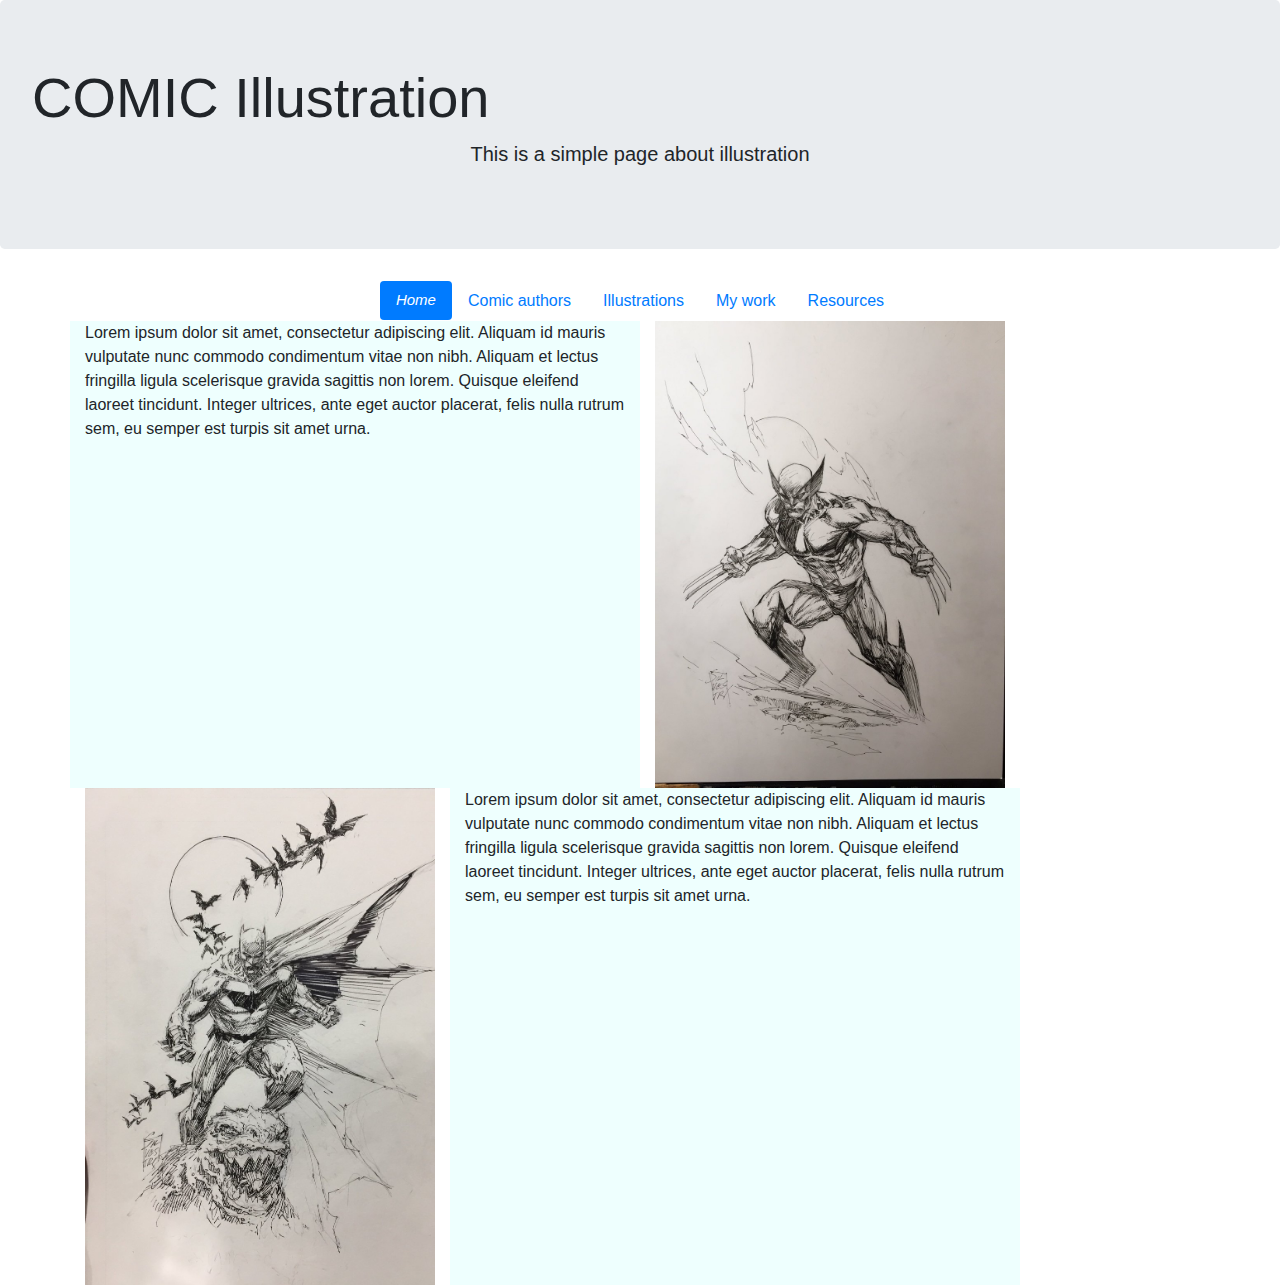
<file: code/index.html>
<!DOCTYPE html>
<html>

<head>
    <link rel="stylesheet" href="https://stackpath.bootstrapcdn.com/bootstrap/4.4.1/css/bootstrap.min.css" integrity="sha384-Vkoo8x4CGsO3+Hhxv8T/Q5PaXtkKtu6ug5TOeNV6gBiFeWPGFN9MuhOf23Q9Ifjh" crossorigin="anonymous">
    <meta name="viewport" content="width=device-width, initial-scale=1.0">
    <link rel="stylesheet" href="computed-styles.css">
    <title>Comic illustration</title>
</head>

<body>
    <header class="jumbotron">
        <h1 class="display-4">COMIC <b>Illustration</b></h1>
        <p class="lead text-center">This is a simple page about illustration</p>
    </header>
    <nav>
        <ul class="nav nav-pills justify-content-center">
            <li class="nav-item">
                <a class="nav-link active" href="index.html">Home</a>
            </li>
            <li class="nav-item">
                <a class="nav-link" href="authors.html">Comic authors</a>
            </li>
            <li class="nav-item">
                <a class="nav-link" href="illustrations.html">Illustrations</a>
            </li>
            <li class="nav-item">
                <a class="nav-link" href="my-work.html">My work</a>
            </li>
            <li class="nav-item">
                <a class="nav-link" href="resources.html">Resources</a>
            </li>
        </ul>
    </nav>


    <div class="container">
        <div class="row">
            <div class="text-container col-lg-6 col-sm-3">
                <p>Lorem ipsum dolor sit amet, consectetur adipiscing elit. Aliquam id mauris vulputate nunc commodo condimentum vitae non nibh. Aliquam et lectus fringilla ligula scelerisque gravida sagittis non lorem. Quisque eleifend laoreet tincidunt.
                    Integer ultrices, ante eget auctor placerat, felis nulla rutrum sem, eu semper est turpis sit amet urna.</p>
            </div>
            <div class="image-container col-lg-4 col-sm-2">
                <img src="../images/home-1.jpg" alt="Wolverine illustration by Marc Silvestri" width="100%">
            </div>
        </div>
        <div class="row">
            <div class="image-container col-lg-4 col-sm-2">
                <img src="../images/home-2.jpg" alt="Batman illustration by Marc Silvestri" width="100%">
            </div>
            <div class="text-container col-lg-6 col-sm-3">
                <p>Lorem ipsum dolor sit amet, consectetur adipiscing elit. Aliquam id mauris vulputate nunc commodo condimentum vitae non nibh. Aliquam et lectus fringilla ligula scelerisque gravida sagittis non lorem. Quisque eleifend laoreet tincidunt.
                    Integer ultrices, ante eget auctor placerat, felis nulla rutrum sem, eu semper est turpis sit amet urna.</p>
            </div>
        </div>
    </div>
</body>

</html>
</file>
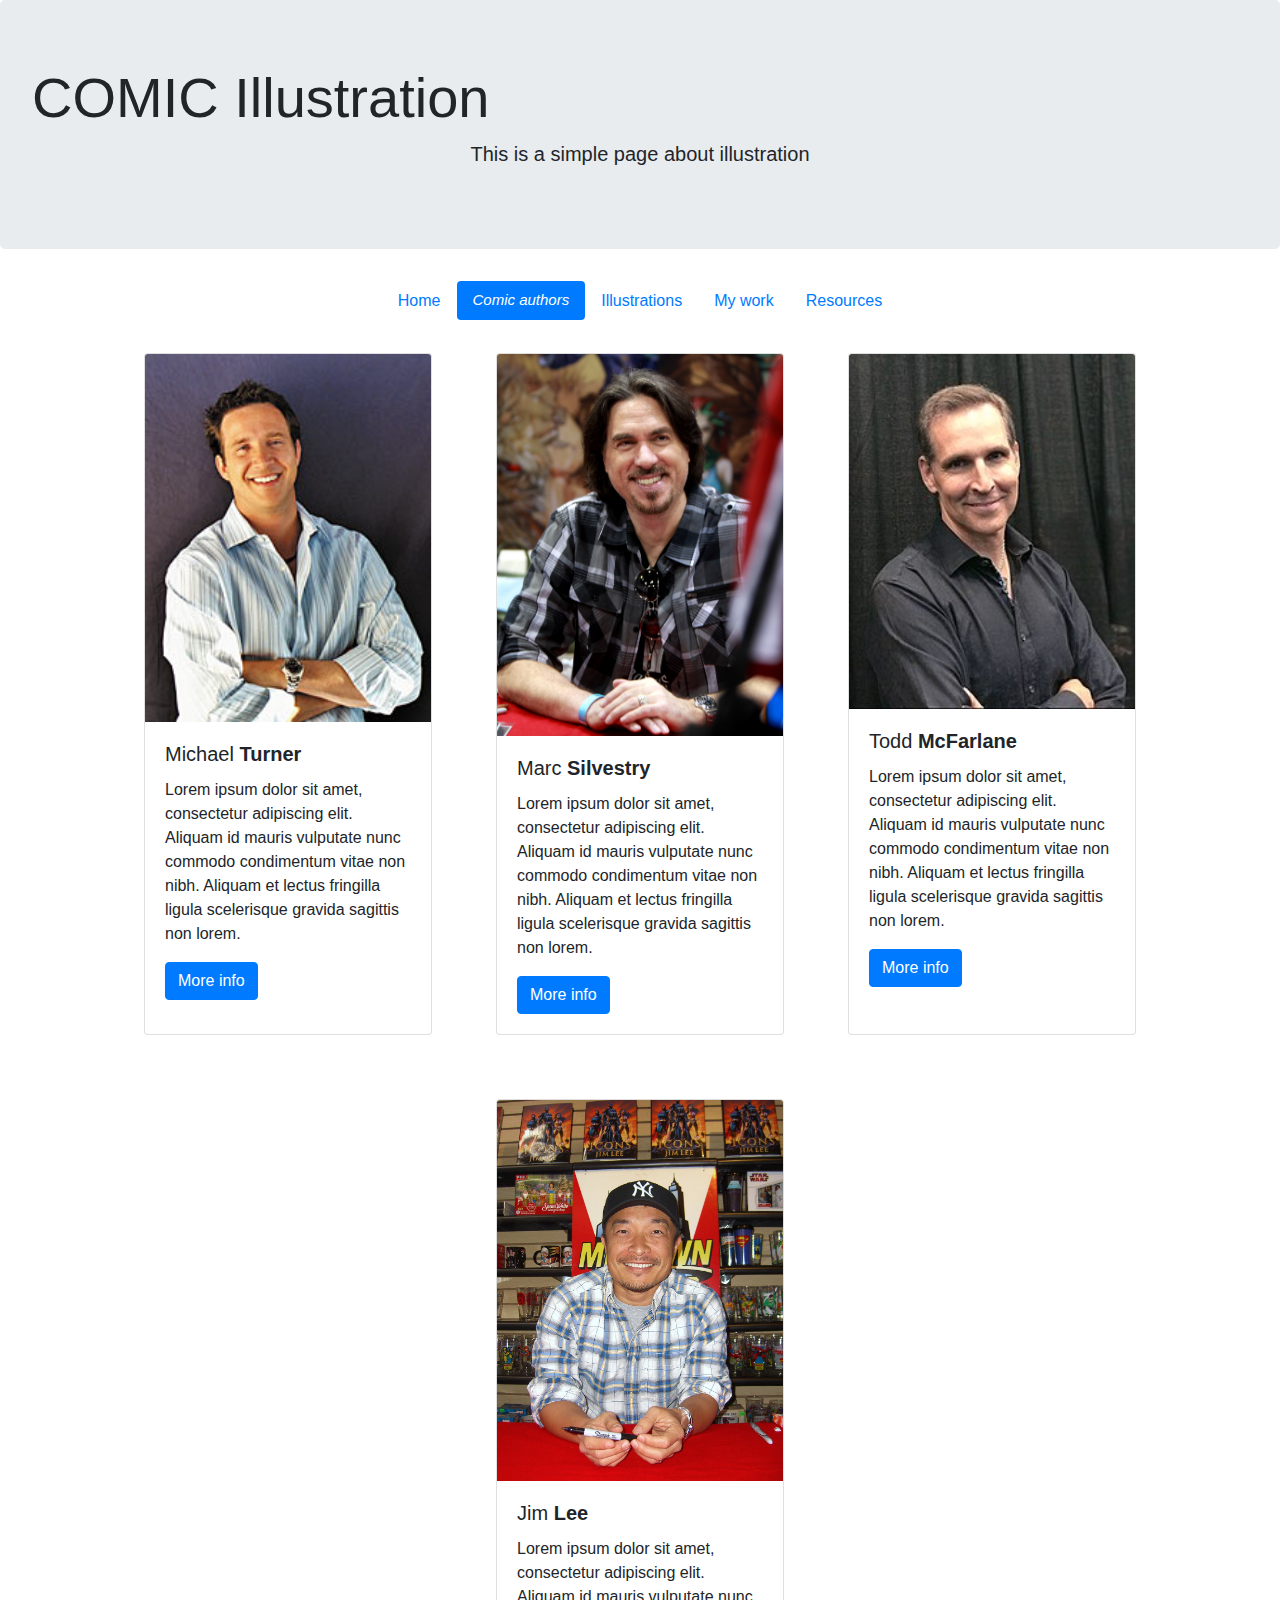
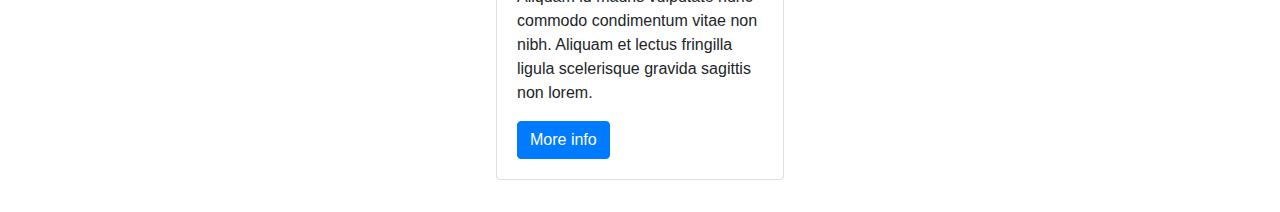
<file: code/authors.html>
<!DOCTYPE html>
<html>

<head>
    <link rel="stylesheet" href="https://stackpath.bootstrapcdn.com/bootstrap/4.4.1/css/bootstrap.min.css" integrity="sha384-Vkoo8x4CGsO3+Hhxv8T/Q5PaXtkKtu6ug5TOeNV6gBiFeWPGFN9MuhOf23Q9Ifjh" crossorigin="anonymous">
    <meta name="viewport" content="width=device-width, initial-scale=1.0">
    <link rel="stylesheet" href="styles.css">
    <link rel="stylesheet" href="computed-styles.css">
    <title>Comic illustration</title>
</head>

<body>
    <header class="jumbotron">
        <h1 class="display-4">COMIC <b>Illustration</b></h1>
        <p class="lead text-center">This is a simple page about illustration</p>
    </header>
    <nav>
        <ul class="nav nav-pills justify-content-center">
            <li class="nav-item">
                <a class="nav-link" href="index.html">Home</a>
            </li>
            <li class="nav-item">
                <a class="nav-link active" href="authors.html">Comic authors</a>
            </li>
            <li class="nav-item">
                <a class="nav-link" href="illustrations.html">Illustrations</a>
            </li>
            <li class="nav-item">
                <a class="nav-link" href="my-work.html">My work</a>
            </li>
            <li class="nav-item">
                <a class="nav-link" href="resources.html">Resources</a>
            </li>
        </ul>
    </nav>

    <div class="container flex-container d-flex justify-content-center">

        <div class="card flex-item" style="width: 18rem;">
            <img src="../images/michael-turner.jpg" class="card-img-top">
            <div class="card-body">
                <h5 class="card-title">Michael <b>Turner</b></h5>
                <p class="card-text">Lorem ipsum dolor sit amet, consectetur adipiscing elit. Aliquam id mauris vulputate nunc commodo condimentum vitae non nibh. Aliquam et lectus fringilla ligula scelerisque gravida sagittis non lorem.</p>
                <a href="https://en.wikipedia.org/wiki/Michael_Turner_(comics)" class="btn btn-primary">More info</a>
            </div>
        </div>

        <div class="card flex-item" style="width: 18rem;">
            <img src="../images/marc-silvestri.jpg" class="card-img-top">
            <div class="card-body">
                <h5 class="card-title">Marc <b>Silvestry</b></h5>
                <p class="card-text">Lorem ipsum dolor sit amet, consectetur adipiscing elit. Aliquam id mauris vulputate nunc commodo condimentum vitae non nibh. Aliquam et lectus fringilla ligula scelerisque gravida sagittis non lorem.
                </p>
                <a href="https://en.wikipedia.org/wiki/Marc_Silvestri" class="btn btn-primary">More info</a>
            </div>
        </div>

        <div class="card flex-item" style="width: 18rem;">
            <img src="../images/todd-mcfarlane.jpg" class="card-img-top">
            <div class="card-body">
                <h5 class="card-title">Todd <b>McFarlane</b></h5>
                <p class="card-text">Lorem ipsum dolor sit amet, consectetur adipiscing elit. Aliquam id mauris vulputate nunc commodo condimentum vitae non nibh. Aliquam et lectus fringilla ligula scelerisque gravida sagittis non lorem.
                </p>
                <a href="https://en.wikipedia.org/wiki/Todd_McFarlane" class="btn btn-primary">More info</a>
            </div>
        </div>

        <div class="card flex-item" style="width: 18rem;">
            <img src="../images/jim-lee.jpg" class="card-img-top">
            <div class="card-body">
                <h5 class="card-title">Jim <b>Lee</b></h5>
                <p class="card-text">Lorem ipsum dolor sit amet, consectetur adipiscing elit. Aliquam id mauris vulputate nunc commodo condimentum vitae non nibh. Aliquam et lectus fringilla ligula scelerisque gravida sagittis non lorem.
                </p>
                <a href="https://en.wikipedia.org/wiki/Jim_Lee" class="btn btn-primary">More info</a>
            </div>
        </div>
    </div>
</body>

</html>
</file>
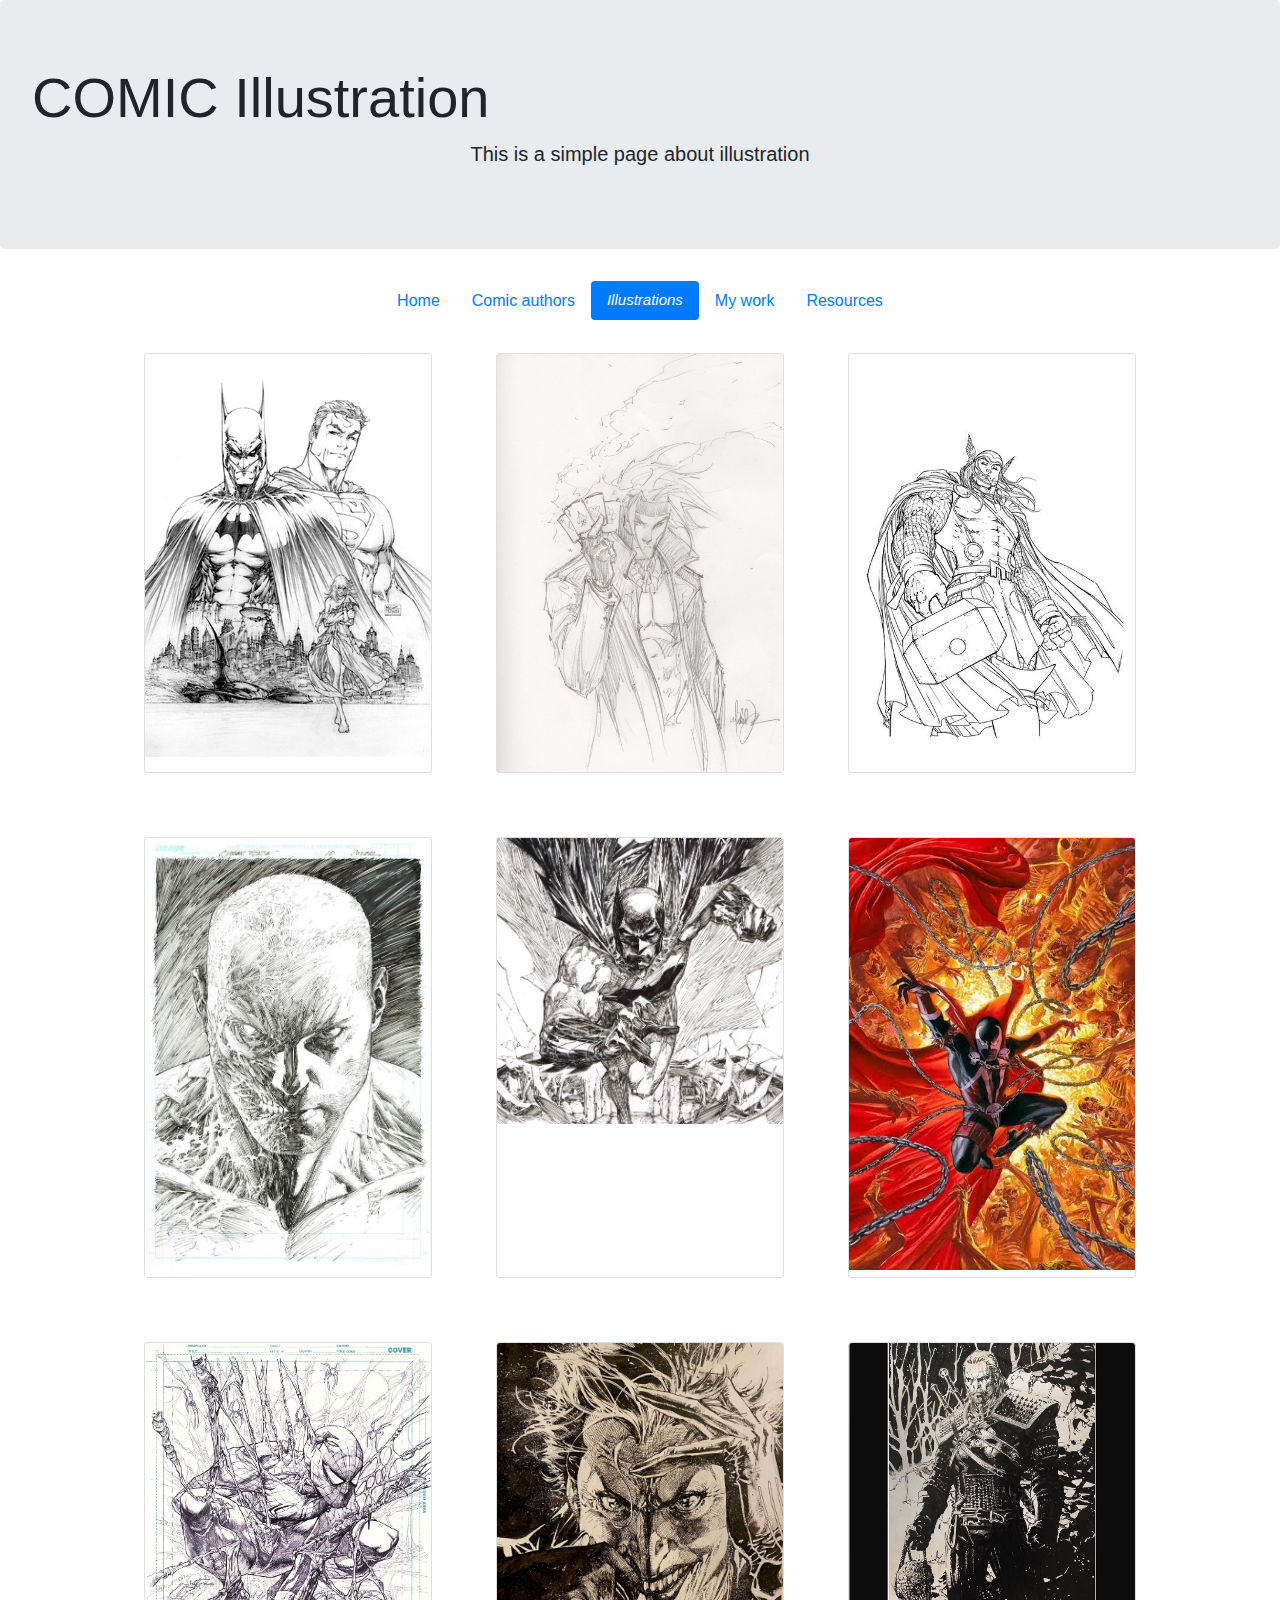
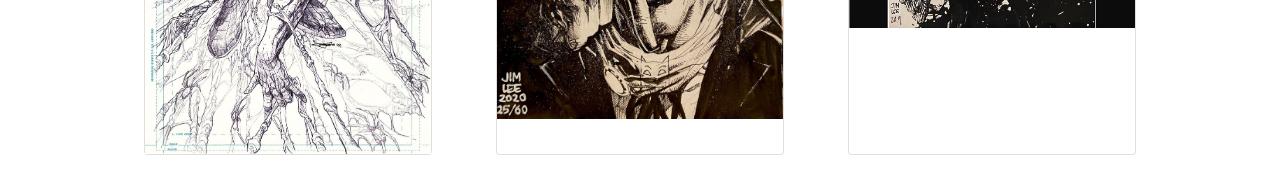
<file: code/illustrations.html>
<!DOCTYPE html>
<html>

<head>
    <link rel="stylesheet" href="https://stackpath.bootstrapcdn.com/bootstrap/4.4.1/css/bootstrap.min.css" integrity="sha384-Vkoo8x4CGsO3+Hhxv8T/Q5PaXtkKtu6ug5TOeNV6gBiFeWPGFN9MuhOf23Q9Ifjh" crossorigin="anonymous">
    <meta name="viewport" content="width=device-width, initial-scale=1.0">
    <link rel="stylesheet" href="styles.css">
    <link rel="stylesheet" href="computed-styles.css">
    <title>Comic illustration</title>
</head>

<body>
    <header class="jumbotron">
        <h1 class="display-4">COMIC <b>Illustration</b></h1>
        <p class="lead text-center">This is a simple page about illustration</p>
    </header>
    <nav>
        <ul class="nav nav-pills justify-content-center">
            <li class="nav-item">
                <a class="nav-link" href="index.html">Home</a>
            </li>
            <li class="nav-item">
                <a class="nav-link" href="authors.html">Comic authors</a>
            </li>
            <li class="nav-item">
                <a class="nav-link active" href="illustrations.html">Illustrations</a>
            </li>
            <li class="nav-item">
                <a class="nav-link" href="my-work.html">My work</a>
            </li>
            <li class="nav-item">
                <a class="nav-link" href="resources.html">Resources</a>
            </li>
        </ul>
    </nav>

    <div class="container flex-container d-flex justify-content-center">

        <div class="card flex-item" style="width: 18rem;">
            <img src="../images/illustration-1.jpg" class="card-img-top">
        </div>

        <div class="card flex-item" style="width: 18rem;">
            <img src="../images/illustration-2.jpg" class="card-img-top">
        </div>

        <div class="card flex-item" style="width: 18rem;">
            <img src="../images/illustration-3.jpg" class="card-img-top">
        </div>

        <div class="card flex-item" style="width: 18rem;">
            <img src="../images/illustration-4.jpg" class="card-img-top">
        </div>

        <div class="card flex-item" style="width: 18rem;">
            <img src="../images/illustration-5.jpg" class="card-img-top">
        </div>

        <div class="card flex-item" style="width: 18rem;">
            <img src="../images/illustration-6.jpg" class="card-img-top">
        </div>

        <div class="card flex-item" style="width: 18rem;">
            <img src="../images/illustration-7.jpg" class="card-img-top">
        </div>

        <div class="card flex-item" style="width: 18rem;">
            <img src="../images/illustration-8.jpg" class="card-img-top">
        </div>

        <div class="card flex-item" style="width: 18rem;">
            <img src="../images/illustration-9.jpg" class="card-img-top">
        </div>
    </div>
</body>

</html>
</file>
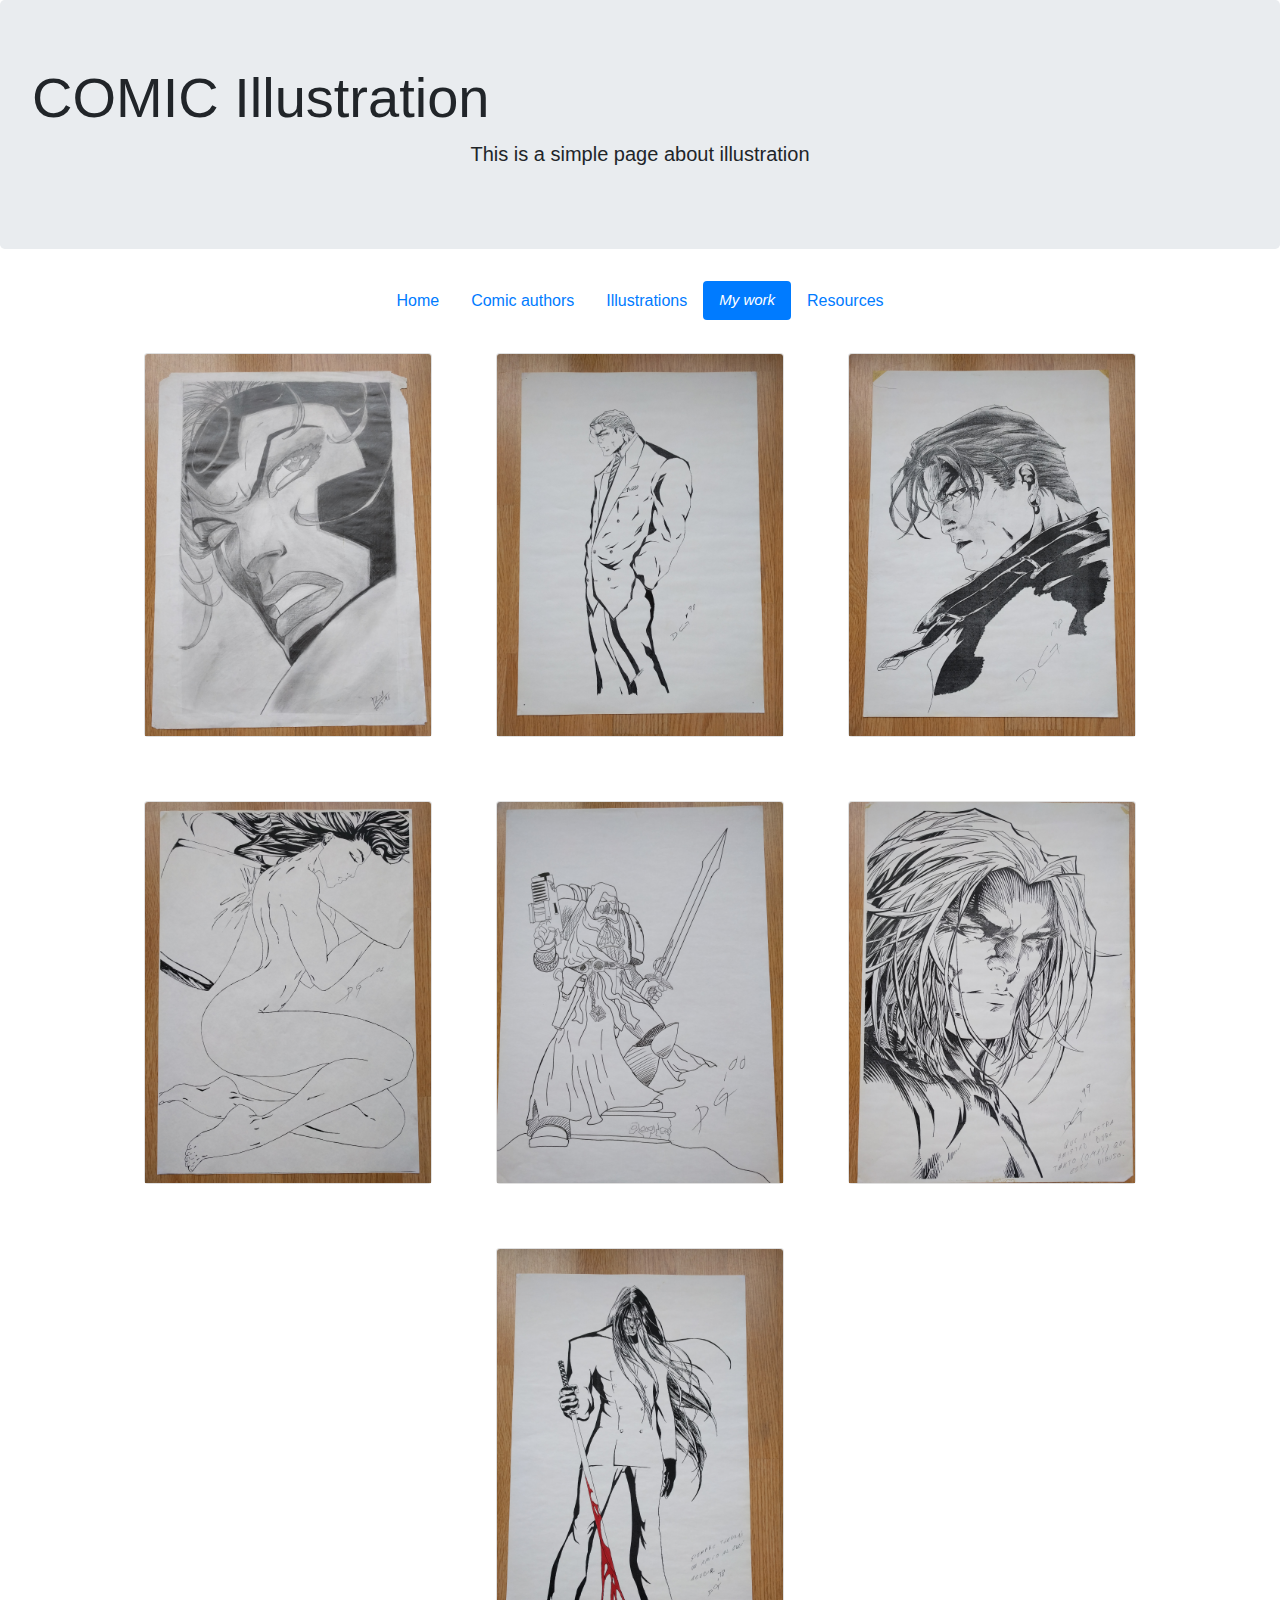
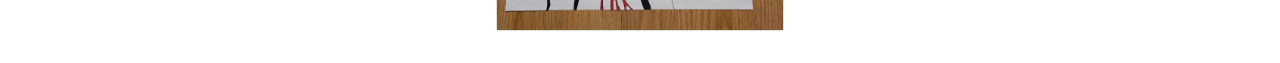
<file: code/my-work.html>
<!DOCTYPE html>
<html>

<head>
    <link rel="stylesheet" href="https://stackpath.bootstrapcdn.com/bootstrap/4.4.1/css/bootstrap.min.css" integrity="sha384-Vkoo8x4CGsO3+Hhxv8T/Q5PaXtkKtu6ug5TOeNV6gBiFeWPGFN9MuhOf23Q9Ifjh" crossorigin="anonymous">
    <meta name="viewport" content="width=device-width, initial-scale=1.0">
    <link rel="stylesheet" href="computed-styles.css">
    <link rel="stylesheet" href="styles.css">
    <title>Comic illustration</title>
</head>

<body>
    <header class="jumbotron">
        <h1 class="display-4">COMIC <b>Illustration</b></h1>
        <p class="lead text-center">This is a simple page about illustration</p>
    </header>
    <nav>
        <ul class="nav nav-pills justify-content-center">
            <li class="nav-item">
                <a class="nav-link" href="index.html">Home</a>
            </li>
            <li class="nav-item">
                <a class="nav-link" href="authors.html">Comic authors</a>
            </li>
            <li class="nav-item">
                <a class="nav-link" href="illustrations.html">Illustrations</a>
            </li>
            <li class="nav-item">
                <a class="nav-link active" href="my-work.html">My work</a>
            </li>
            <li class="nav-item">
                <a class="nav-link" href="resources.html">Resources</a>
            </li>
        </ul>
    </nav>

    <div class="container flex-container d-flex justify-content-center">

        <div class="card flex-item" style="width: 18rem;">
            <img src="../images/work-1.jpg" class="card-img-top">
        </div>

        <div class="card flex-item" style="width: 18rem;">
            <img src="../images/work-2.jpg" class="card-img-top">
        </div>

        <div class="card flex-item" style="width: 18rem;">
            <img src="../images/work-3.jpg" class="card-img-top">
        </div>

        <div class="card flex-item" style="width: 18rem;">
            <img src="../images/work-4.jpg" class="card-img-top">
        </div>

        <div class="card flex-item" style="width: 18rem;">
            <img src="../images/work-5.jpg" class="card-img-top">
        </div>

        <div class="card flex-item" style="width: 18rem;">
            <img src="../images/work-6.jpg" class="card-img-top">
        </div>

        <div class="card flex-item" style="width: 18rem;">
            <img src="../images/work-7.jpg" class="card-img-top">
        </div>
    </div>
</body>

</html>
</file>
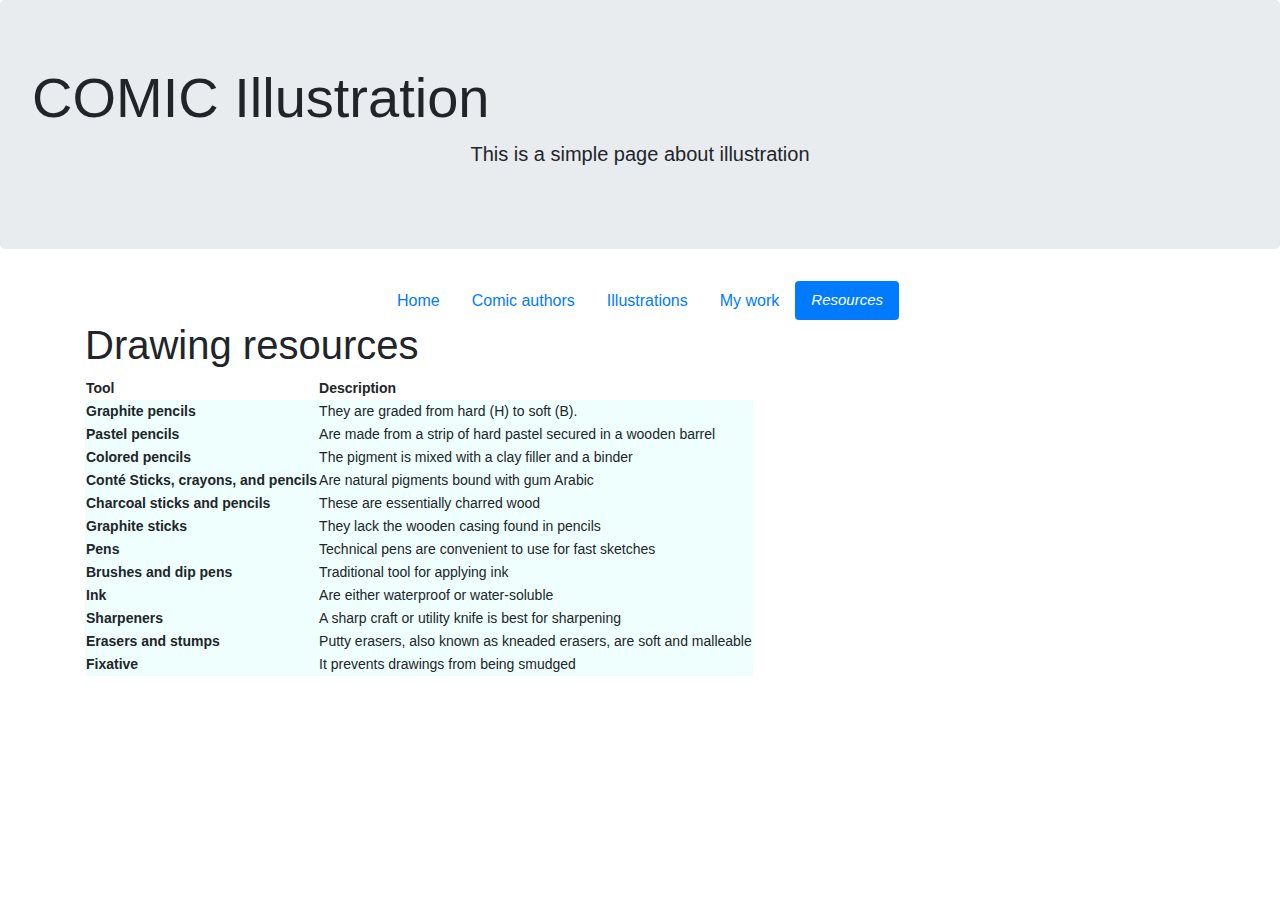
<file: code/resources.html>
<!DOCTYPE html>
<html>

<head>
    <link rel="stylesheet" href="https://stackpath.bootstrapcdn.com/bootstrap/4.4.1/css/bootstrap.min.css" integrity="sha384-Vkoo8x4CGsO3+Hhxv8T/Q5PaXtkKtu6ug5TOeNV6gBiFeWPGFN9MuhOf23Q9Ifjh" crossorigin="anonymous">
    <meta name="viewport" content="width=device-width, initial-scale=1.0">
    <link rel="stylesheet" href="styles.css">
    <link rel="stylesheet" href="computed-styles.css">
    <title>Comic illustration</title>
</head>

<body>
    <header class="jumbotron">
        <h1 class="display-4">COMIC <b>Illustration</b></h1>
        <p class="lead text-center">This is a simple page about illustration</p>
    </header>
    <nav>
        <ul class="nav nav-pills justify-content-center">
            <li class="nav-item">
                <a class="nav-link" href="index.html">Home</a>
            </li>
            <li class="nav-item">
                <a class="nav-link" href="authors.html">Comic authors</a>
            </li>
            <li class="nav-item">
                <a class="nav-link" href="illustrations.html">Illustrations</a>
            </li>
            <li class="nav-item">
                <a class="nav-link" href="my-work.html">My work</a>
            </li>
            <li class="nav-item">
                <a class="nav-link active" href="resources.html">Resources</a>
            </li>
        </ul>
    </nav>

    <div id="resource-table" class="container justify-content-center">
        <h1>Drawing resources</h1>
        <table>
            <tr>
                <th>Tool</th>
                <th>Description</th>
            </tr>
            <tr>
                <td>Graphite pencils</td>
                <td>They are graded from hard (H) to soft (B).</td>
            </tr>
            <tr>
                <td>Pastel pencils</td>
                <td>Are made from a strip of hard pastel secured in a wooden barrel</td>
            </tr>
            <tr>
                <td>Colored pencils</td>
                <td>The pigment is mixed with a clay filler and a binder</td>
            </tr>
            <tr>
                <td>Conté Sticks, crayons, and pencils</td>
                <td>Are natural pigments bound with gum Arabic</td>
            </tr>
            <tr>
                <td>Charcoal sticks and pencils</td>
                <td>These are essentially charred wood</td>
            </tr>
            <tr>
                <td>Graphite sticks</td>
                <td>They lack the wooden casing found in pencils</td>
            </tr>
            <tr>
                <td>Pens</td>
                <td>Technical pens are convenient to use for fast sketches</td>
            </tr>
            <tr>
                <td>Brushes and dip pens</td>
                <td>Traditional tool for applying ink</td>
            </tr>
            <tr>
                <td>Ink</td>
                <td>Are either waterproof or water-soluble</td>
            </tr>
            <tr>
                <td>Sharpeners</td>
                <td>A sharp craft or utility knife is best for sharpening</td>
            </tr>
            <tr>
                <td>Erasers and stumps</td>
                <td>Putty erasers, also known as kneaded erasers, are soft and malleable</td>
            </tr>
            <tr>
                <td>Fixative</td>
                <td>It prevents drawings from being smudged</td>
            </tr>
        </table>
    </div>
</body>

</html>
</file>
<file: code/computed-styles.css>
#resource-table table td {
  background-color: #EEFFFE;
}

.active {
  font-size: 15px;
}

.active {
  font-style: italic;
}

a:hover {
  color: violet;
}

@media (min-width: 500px) {
  .text-container {
    background-color: #EEFFFE;
  }
}

/*# sourceMappingURL=computed-styles.css.map */
</file>
<file: code/styles.css>
.flex-container {
    display: flex;
    flex-wrap: wrap;
}

.flex-item {
    margin: 2em;
}

#resource-table {
    font-family: Arial, sans-serif;
    font-size: 14px;
}

#resource-table table tr>td:first-child {
    font-weight: bold;
}
</file>
